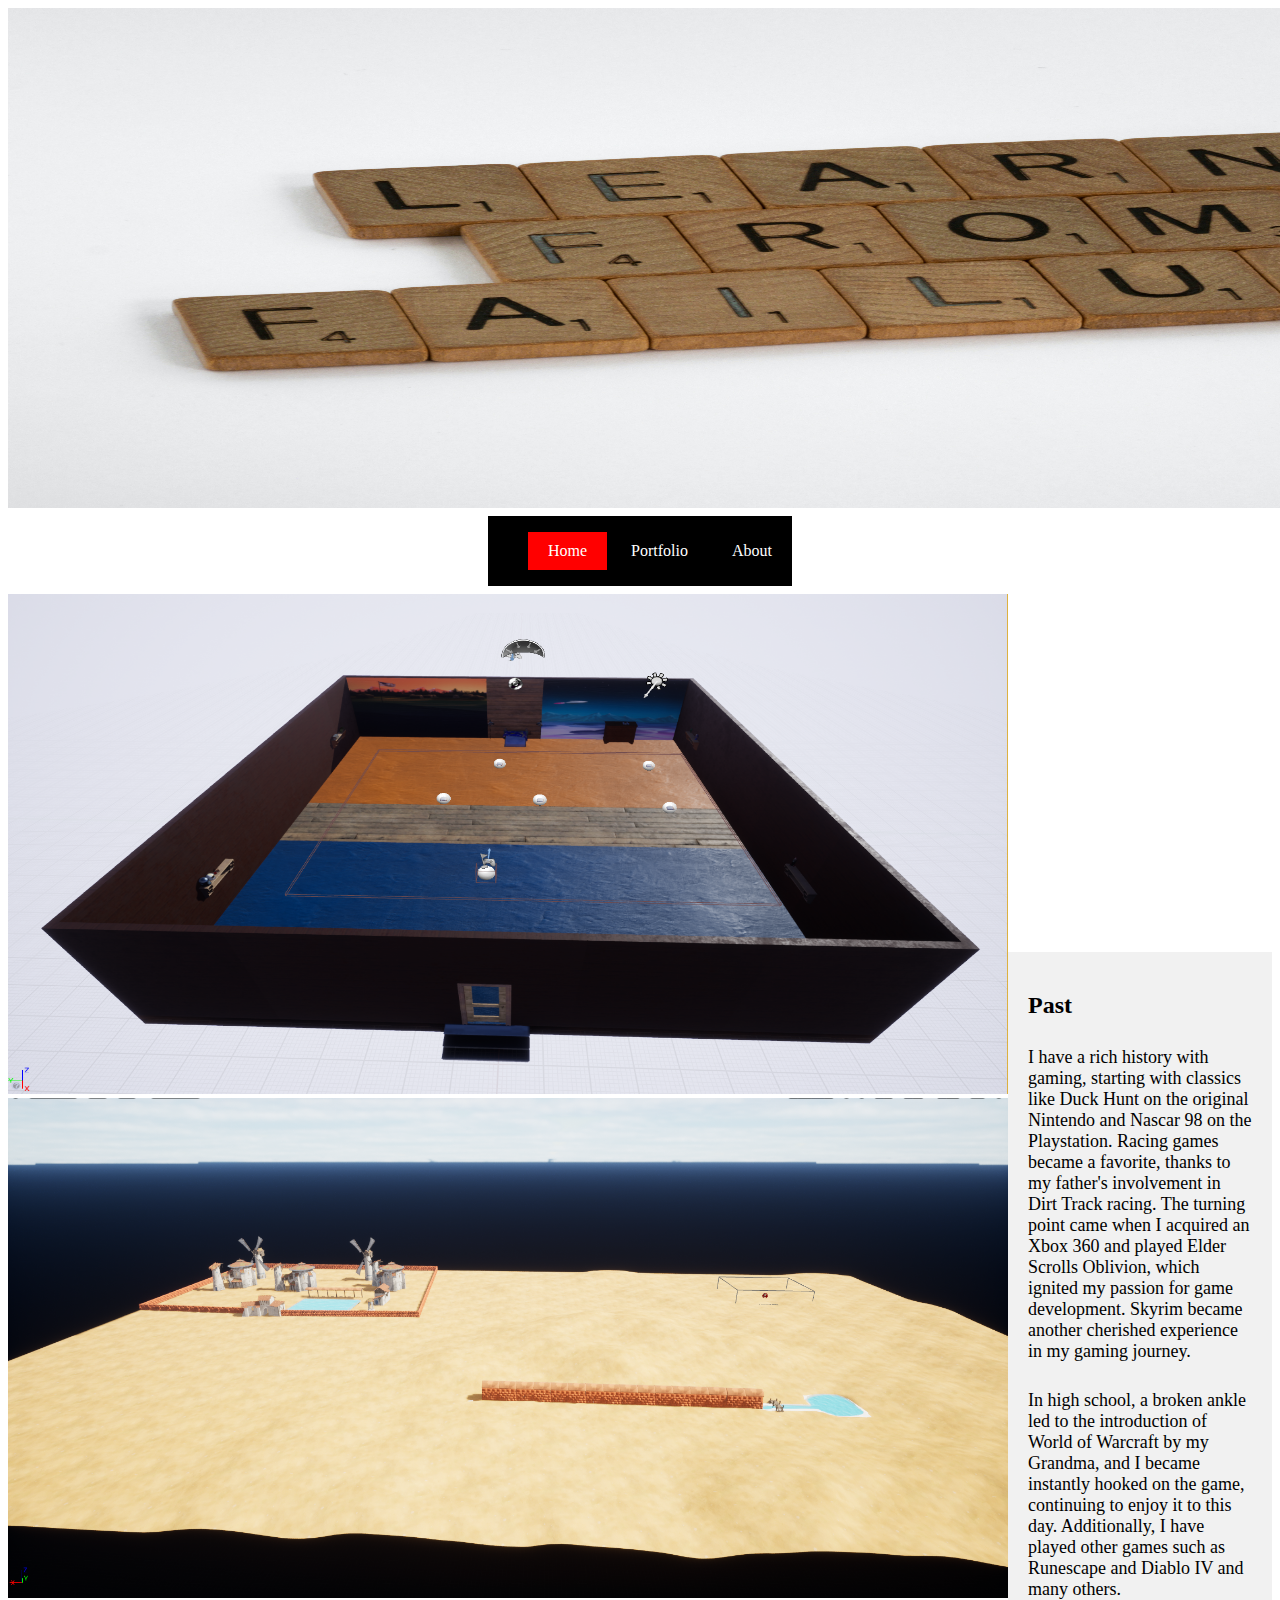
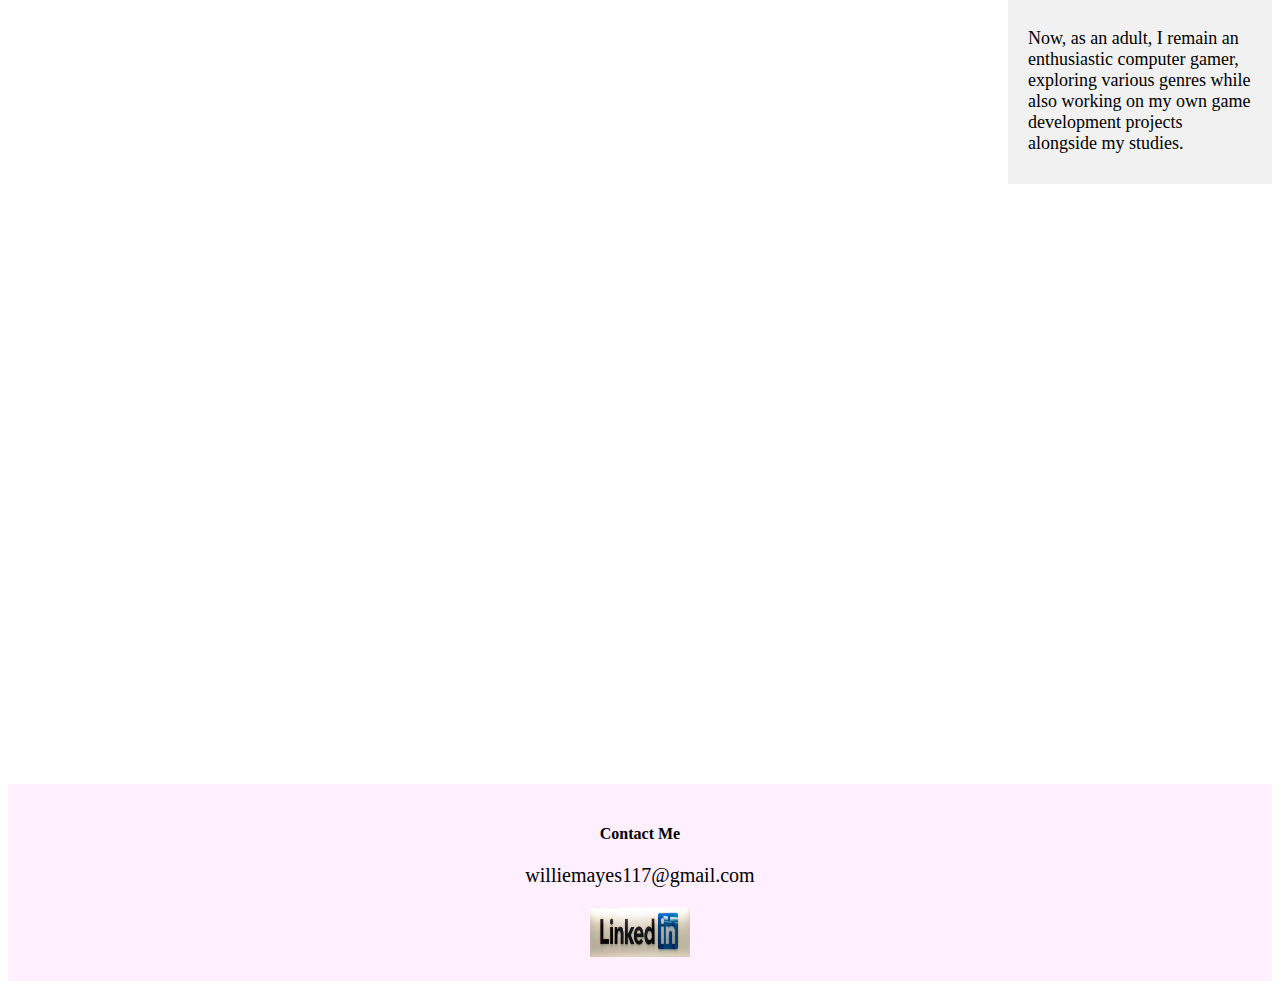
<file: index.html>
<!DOCTYPE html>
<html lang="en">
<head>
    <meta charset="UTF-8">
    <meta name="viewport" content="width=device-width, initial-scale=1.0">
    <meta name="description" content="Projects for William Mayes Portfolio">
    <meta name="keywords" content="Portfolio, Game Development">
    <meta name="author" content="William Mayes">
    <title>Home</title>
    <link rel="stylesheet" type="text/css" href="stylesheet.css">
</head>

<body>
    <img class="logo" src = "Learn.jpg" alt="Personal Project Logo" width="1850px" height="500px">
    
    <nav>
        <ul>
            <li><a href="home.html">Home</a></li>
            <li><a href="portfolio.html">Portfolio</a></li>
            <li><a href="about.html">About</a></li>                    
        </ul>
    </nav>
    
    <div class="content">
        <div class="video-container">
            <div class="picture-container">
                <img class="schoolproj logo" src = "CleanYourRoom.png" alt="CYR picture" width="1000px" height="500px">
                <img class="personalproj logo" src = "MyGame.png" alt="personal picture" width="1000px" height="500px">
            </div>
        </div>
    </div>
    
    <div class="info-box3">
        <h2>Past</h2>
        <p>
            I have a rich history with gaming, starting with classics like 
            Duck Hunt on the original Nintendo and Nascar 98 on the Playstation. 
            Racing games became a favorite, thanks to my father's involvement 
            in Dirt Track racing. The turning point came when I acquired an 
            Xbox 360 and played Elder Scrolls Oblivion, which ignited my 
            passion for game development. Skyrim became another cherished 
            experience in my gaming journey.
        </p>
        <p>
            In high school, a broken ankle led to the introduction of World of 
            Warcraft by my Grandma, and I became instantly hooked on the 
            game, continuing to enjoy it to this day. Additionally, I have 
            played other games such as Runescape and Diablo IV and many others.
        </p>
        <p>
            Now, as an adult, I remain an enthusiastic computer gamer, 
            exploring various genres while also working on my own game 
            development projects alongside my studies.
        </p>
    </div>
    <footer>        
        <div class="footer-content">
            <div class="contact me">
                <h4>Contact Me</h4>
                <p>williemayes117@gmail.com</p>
                <a href="https://www.linkedin.com/in/williemayes/"></a>
                    <img class="logo" src = "LinkedIn.jpg" alt="LinkedIn Logo" width="100px" height="50px">
                </a>    
            </div>
        </div>
    </footer>
</body>
</html>
</file>
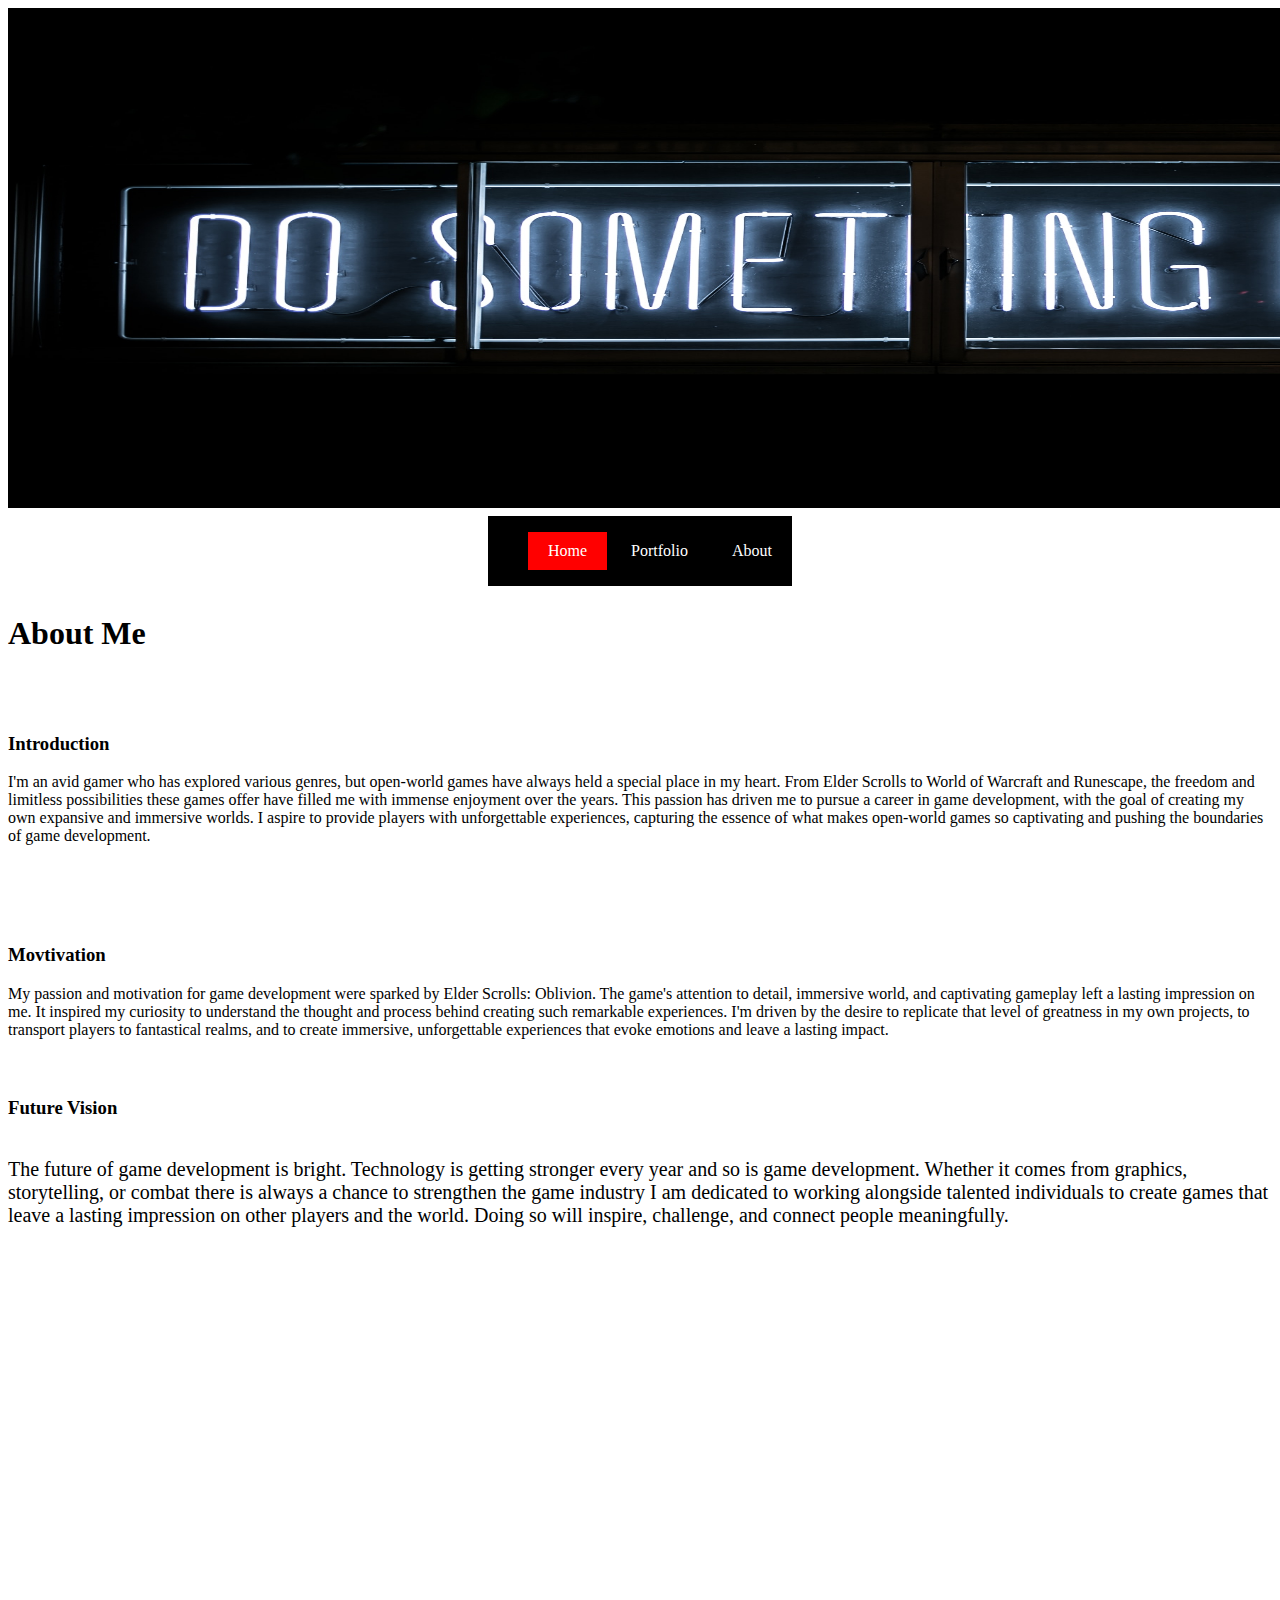
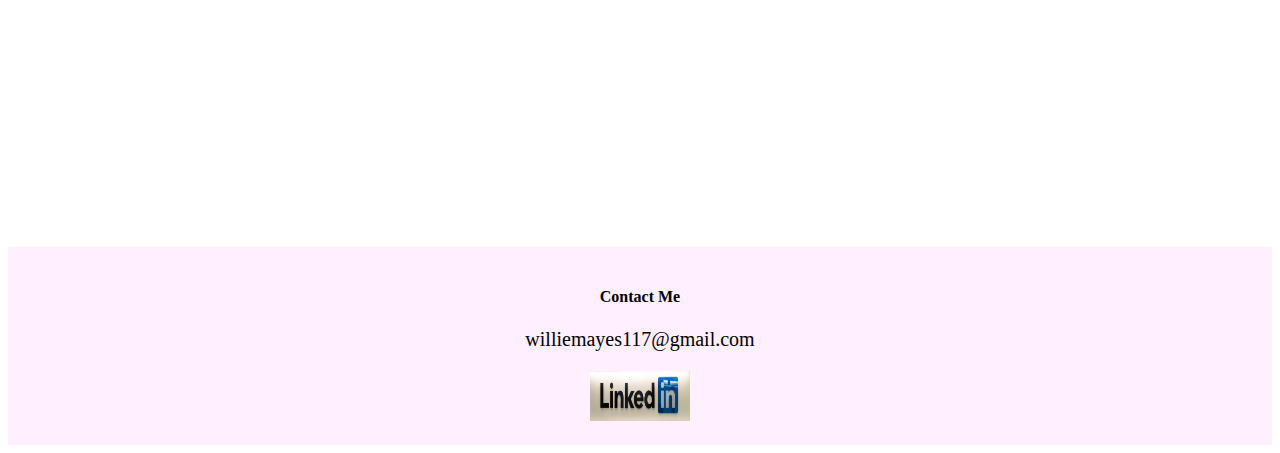
<file: about.html>
<!DOCTYPE html>
<html lang="en">
<head>
    <meta charset="UTF-8">
    <meta name="viewport" content="width=device-width, initial-scale=1.0">
    <meta name="description" content="Projects for William Mayes Portfolio">
    <meta name="keywords" content="Portfolio, Game Development">
    <meta name="author" content="William Mayes">
    <title>About</title>
    <link rel="stylesheet" type="text/css" href="stylesheet.css">
</head>

<body>
    <img class="logo" src = "Motto.jpg" alt="Dominant Logo" width="1850px" height="500px">
    <nav>
        <ul>
            <li><a href="home.html">Home</a></li>
            <li><a href="portfolio.html">Portfolio</a></li>
            <li><a href="about.html">About</a></li>                  
        </ul>
    </nav>

    <h1>About Me</h1>
    <p>
        <h3>Introduction</h3>
        I'm an avid gamer who has explored various genres, but open-world 
        games have always held a special place in my heart. From Elder Scrolls 
        to World of Warcraft and Runescape, the freedom and limitless 
        possibilities these games offer have filled me with immense enjoyment 
        over the years. This passion has driven me to pursue a career in game 
        development, with the goal of creating my own expansive and immersive 
        worlds. I aspire to provide players with unforgettable experiences, 
        capturing the essence of what makes open-world games so captivating and 
        pushing the boundaries of game development.
    </p>
    <p>
        <h3>Movtivation</h3>
        My passion and motivation for game development were sparked by 
        Elder Scrolls: Oblivion. The game's attention to detail, immersive world, 
        and captivating gameplay left a lasting impression on me. It inspired my 
        curiosity to understand the thought and process behind creating such 
        remarkable experiences. I'm driven by the desire to replicate that level
        of greatness in my own projects, to transport players to fantastical 
        realms, and to create immersive, unforgettable experiences that evoke 
        emotions and leave a lasting impact.
    </p>
    <h3>Future Vision</h3>
    <p>
        The future of game development is bright.  Technology is getting 
        stronger every year and so is game development.  Whether it comes from
        graphics, storytelling, or combat there is always a chance to strengthen  
        the game industry I am dedicated to working alongside talented 
        individuals to create games that leave a lasting impression on other 
        players and the world.  Doing so will inspire, challenge, and connect
        people meaningfully.
    </p>
    <footer>        
        <div class="footer-content">
            <div class="contact me">
                <h4>Contact Me</h4>
                <p>williemayes117@gmail.com</p>
                <a href="https://www.linkedin.com/in/williemayes/">
                    <img class="logo" src = "LinkedIn.jpg" alt="LinkedIn Logo" width="100px" height="50px">
                </a>    
            </div>
        </div>
    </footer>
</body>
</html>
</file>
<file: stylesheet.css>
nav{
    background-color: black;
    margin: 0.5em auto;
    width: fit-content;
}

nav ul li {
    display: inline-block;
}

nav ul li a {
    display: block;
    color: white;
    padding: 10px 20px;
    text-decoration: none;
}

nav ul li a:hover {
    background-color: #555;
}

nav ul li a:hover[href="home.html"] {
    background-color: rgb(168, 79, 79);
}

nav ul li a[href="home.html"] {
    background-color: red;
}

footer{
    text-align: center;
    background-color: #f1f1;
    padding: 20px;
    margin-top: 600px;
}

.footer-content h4 p{
    display: flex;
    justify-content: space-between;
    margin-bottom: 0.5em;
    margin-top: 0;
}

body {
    display: flex;
    flex-direction: column;
    min-height: 100vh;
}

.content {
    flex: 1;
}

.video-container{
    display: grid;
    grid-template-columns: repeat(2, 1fr);
    gap: 20px;
    position: relative;
}

.video-container video{
    width: 100%;
    height: 100%;
}

.video-container .second-video{
    align-self: flex-start;
    transform: none;
}

.info-box1{
    background-color: #f1f1f1;
    padding: 20px;
    display: flex;
    flex-direction: column;
    justify-content: center;
    align-items: flex-start;
    
}

.info-box1 h2 {
    font-size: 24px;
    align-self: flex-start;
}

.info-box1 p {
    font-size: 16px;
}

.info-box2{
    background-color: #f1f1f1;
    padding: 20px;
    display: flex;
    flex-direction: column;
    justify-content: center;
    align-items: flex-start;
}

.info-box2 h2 {
    font-size: 24px;
    align-self: flex-start;
}

.info-box2 p {
    font-size: 16px;
}

.info-box3{
    background-color: #f1f1f1;
    padding: 20px;
    display: flex;
    flex-direction: column;
    justify-content: center;
    align-items: flex-start;
    margin-right: 0px;
    margin-top: -650px;
    margin-left: 1000px;
}

.info-box3 h2 {
    font-size: 24px;
    margin-bottom: 10px;
}

.info-box3 p {
    font-size: 18px;
    margin-bottom: 10px;
}

p {
    font-size: 20px;
}
</file>
